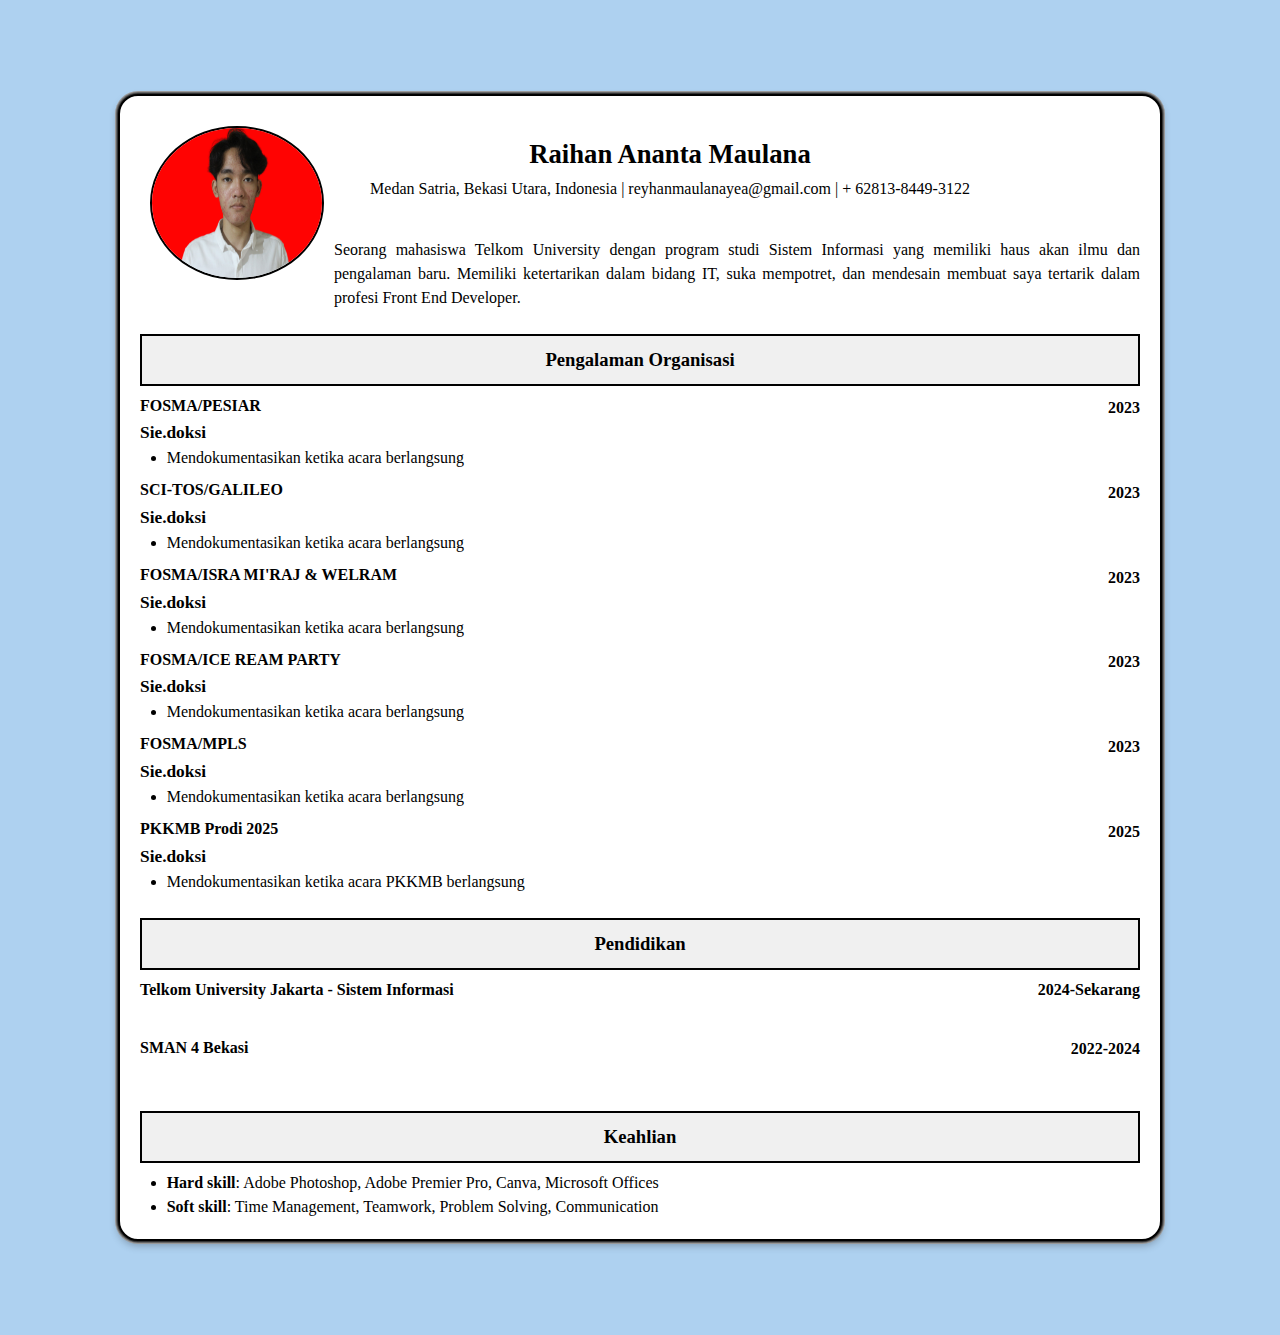
<file: index.html>
<!doctype html>
<html lang="id">
<head>
    <link rel="stylesheet" href="style.css">
<meta charset="utf-8">
<title>CV Raihan</title>

</head>
<body>

<img class="image" src="lagi.jpg" alt="">
<div class="nama-alamat">
    <h1 style="justify-self: center;">Raihan Ananta Maulana</h1>
    <p style="justify-self: center;">Medan Satria, Bekasi Utara, Indonesia | reyhanmaulanayea@gmail.com | + 62813-8449-3122</p>
</div>

<br>
<p style="text-align: justify;">Seorang mahasiswa Telkom University dengan program studi Sistem Informasi yang memiliki haus akan ilmu dan pengalaman baru. 
    Memiliki ketertarikan dalam bidang IT, suka mempotret, dan mendesain membuat
    saya tertarik dalam profesi Front End Developer. </p>


<h2>Pengalaman Organisasi</h2>

<h4>FOSMA/PESIAR</h4>
<h3>Sie.doksi</h3>
<h5> 2023 </h5>
<ul>
    <li>Mendokumentasikan ketika acara berlangsung</li>
</ul>

<h4>SCI-TOS/GALILEO</h4>
<h3>Sie.doksi</h3>
<h5> 2023 </h5>
<ul>
    <li>Mendokumentasikan ketika acara berlangsung</li>
</ul>

<h4>FOSMA/ISRA MI'RAJ & WELRAM </h4>
<h3>Sie.doksi</h3>
<h5> 2023 </h5>
<ul>
    <li>Mendokumentasikan ketika acara berlangsung</li>
</ul>

<h4>FOSMA/ICE REAM PARTY</h4>
<h3>Sie.doksi</h3>
<h5> 2023 </h5>
<ul>
    <li>Mendokumentasikan ketika acara berlangsung</li>
</ul>

<h4>FOSMA/MPLS </h4>
<h3>Sie.doksi</h3>
<h5> 2023 </h5>
<ul>
    <li>Mendokumentasikan ketika acara berlangsung</li>
</ul>

<h4> PKKMB Prodi 2025 </h4>
<h3>Sie.doksi</h3>
<h5> 2025 </h5>
<ul>
    <li>Mendokumentasikan ketika acara PKKMB berlangsung</li>
</ul>



<h2>Pendidikan</h2>

<h4> Telkom University Jakarta - Sistem Informasi </h4>
<br>
<h5> 2024-Sekarang </h5>

<h4> SMAN 4 Bekasi </h4>
<br>
<h5> 2022-2024 </h5>


<h2>Keahlian</h2>
<ul>
    <li><b>Hard skill</b>: Adobe Photoshop, Adobe Premier Pro, Canva, Microsoft Offices </li>
    <li><b>Soft skill</b>: Time Management, Teamwork, Problem Solving, Communication</li>
</ul>



</body>
</html>
</file>
<file: style.css>
html {
    background-color: rgb(174, 209, 240);
}

body {
    font-family: "Times New Roman", serif;
    font-size: 12pt;
    line-height: 1.5;
    margin: 2.5cm;
    color: #000;
    width: 1000px;
    margin-left: auto;
    margin-right: auto;
    background-color: rgb(255, 255, 255);    
    border: 2px solid black;   
    padding: 20px;    
    box-shadow: 
        0 0 0 1px #333,
        0 0 0 2px #666,
        0 0 0 3px #999,
        0 4px 8px rgba(0, 0, 0, 0.3);
    border-top-right-radius: 20px;
    border-top-left-radius: 20px;
    border-bottom-right-radius: 20px;
    border-bottom-left-radius: 20px;
    
}

    
.nama-alamat {
    padding-left: 60px;
    margin-bottom: 10px;
}
        h1 {
        font-size: 20pt;
        margin-bottom: 0;
        
        }
        h2 {
        font-size: 14pt;
        margin-top: 18pt;
        margin-bottom: 6pt;
        border-bottom: 1px solid #000;
        padding-bottom: 2pt;
        border: 2px solid #000;
            padding: 10px;
    background-color: #f0f0f0;
    text-align: center;
        }
        h3 {
            font-size: 13pt;
            margin-top: 0pt;
            margin-bottom: 0pt;
        }
        h4 {
        font-size: 12pt;
        margin: 6pt 0 2pt ;
        }
        h5 {
            font-size: 12pt;
            margin-top: 0pt;
            margin-bottom: 0pt;
            float: right; 
            margin: 0;
            margin-top: -50px;
        }
        p {
        margin: 2pt 0;
        }
        ul {
        margin: 0 0 0 20pt;
        padding: 0;
        }
        .meta {
        font-style: italic;
        font-size: 11pt;
        }

        .image {
    width: 170px;           
    height: 150px;          
    border-radius: 50%;    
    border: 2px solid #000; 
    float: left;          
    margin: 10px; 
        }
</file>
<file: cv.css>
html {
    background-color: rgb(174, 209, 240);
}

body {
    font-family: "Times New Roman", serif;
    font-size: 12pt;
    line-height: 1.5;
    margin: 2.5cm;
    color: #000;
    width: 1000px;
    margin-left: auto;
    margin-right: auto;
    background-color: rgb(255, 255, 255);    
    border: 2px solid black;   
    padding: 20px;    
    box-shadow: 
        0 0 0 1px #333,
        0 0 0 2px #666,
        0 0 0 3px #999,
        0 4px 8px rgba(0, 0, 0, 0.3);
    border-top-right-radius: 20px;
    border-top-left-radius: 20px;
    border-bottom-right-radius: 20px;
    border-bottom-left-radius: 20px;
    
}

    
.nama-alamat {
    padding-left: 60px;
    margin-bottom: 10px;
}
        h1 {
        font-size: 20pt;
        margin-bottom: 0;
        
        }
        h2 {
        font-size: 14pt;
        margin-top: 18pt;
        margin-bottom: 6pt;
        border-bottom: 1px solid #000;
        padding-bottom: 2pt;
        border: 2px solid #000;
            padding: 10px;
    background-color: #f0f0f0;
    text-align: center;
        }
        h3 {
            font-size: 13pt;
            margin-top: 0pt;
            margin-bottom: 0pt;
        }
        h4 {
        font-size: 12pt;
        margin: 6pt 0 2pt ;
        }
        h5 {
            font-size: 12pt;
            margin-top: 0pt;
            margin-bottom: 0pt;
            float: right; 
            margin: 0;
            margin-top: -50px;
        }
        p {
        margin: 2pt 0;
        }
        ul {
        margin: 0 0 0 20pt;
        padding: 0;
        }
        .meta {
        font-style: italic;
        font-size: 11pt;
        }

        .image {
    width: 170px;           
    height: 150px;          
    border-radius: 50%;    
    border: 2px solid #000; 
    float: left;          
    margin: 10px; 
        }
</file>
